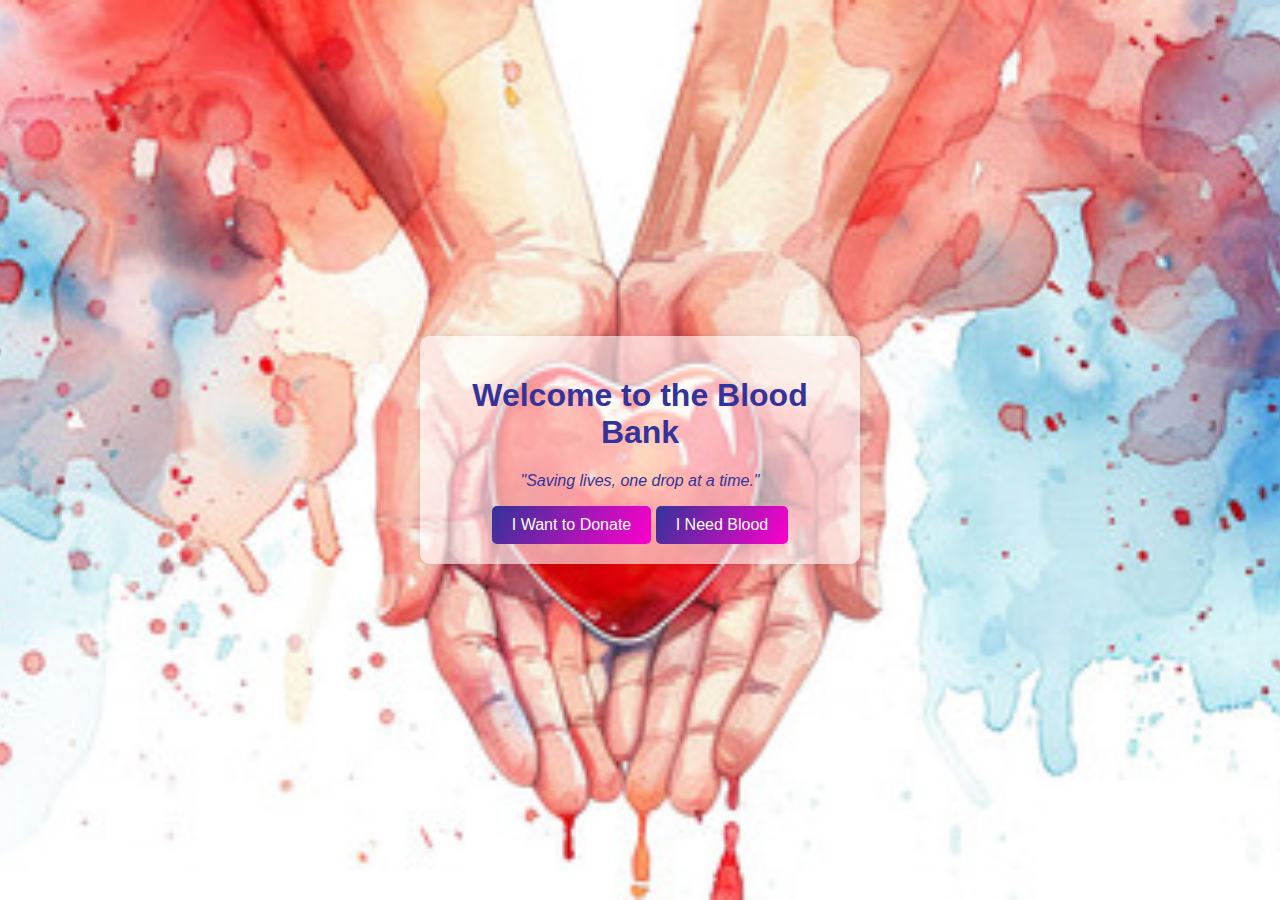
<file: Blood Bank/blood-bank.html>
<!DOCTYPE html>
<html lang="en">
<head>
    <meta charset="UTF-8">
    <meta name="viewport" content="width=device-width, initial-scale=1.0">
    <title>Blood Bank</title>
    <link rel="stylesheet" href="blood-bank.css">
</head>
<body>
    <!-- Welcome Page -->
    <div id="welcomePage" class="container">
        <h1>Welcome to the Blood Bank</h1>
        <p>"Saving lives, one drop at a time."</p>
        <button onclick="showDonorPage()">I Want to Donate</button>
        <button onclick="showReceiverPage()">I Need Blood</button>
    </div>

    <!-- Donor Page -->
    <div id="donorPage" class="container" style="display:none;">
        <h2>Donor Info</h2>
        <input type="text" id="donorName" placeholder="Your Name" />
        
        <!-- Blood Type Dropdown -->
        <select id="donorBloodType">
            <option value="" disabled selected>Your Blood Type &nbsp;&nbsp;&nbsp;&nbsp;&nbsp;&nbsp;&nbsp;&nbsp;&nbsp;&nbsp;&nbsp;&nbsp;&nbsp;&nbsp;&nbsp;&nbsp;&nbsp;&nbsp;&nbsp;&nbsp;&nbsp;&nbsp;&nbsp;&nbsp;&nbsp;&nbsp;&nbsp;&nbsp;&nbsp;&nbsp;&nbsp;&nbsp;&nbsp;&nbsp;&nbsp;&nbsp;&nbsp;&nbsp;&nbsp;&nbsp;⮟</option>
            <option value="A+">A+</option>
            <option value="A-">A-</option>
            <option value="B+">B+</option>
            <option value="B-">B-</option>
            <option value="O+">O+</option>
            <option value="O-">O-</option>
            <option value="AB+">AB+</option>
            <option value="AB-">AB-</option>
        </select>
        
        <input type="text" id="donorArea" placeholder="Your Area" />
        
        <!-- Contact field for 10 digit number -->
        <input type="tel" id="donorContact" placeholder="Your Contact Details (10 digits)" pattern="\d{10}" maxlength="10" />

        <button onclick="addDonor()">Add Donor</button>
        <button onclick="goBackToWelcome()">Go Back</button>
    </div>

    <!-- Receiver Page -->
    <div id="receiverPage" class="container" style="display:none;">
        <h2>Search for Donors</h2>
        <input type="text" id="receiverBloodType" placeholder="Blood Type (e.g. A+)" />
        <input type="text" id="receiverArea" placeholder="Area (e.g. New York)" />
        <button onclick="searchDonors()">Search Donors</button>
        <button onclick="goBackToWelcome()">Go Back</button>

        <h2>Available Donors:</h2>
        <table id="donorsTable">
            <thead>
                <tr>
                    <th>Name</th>
                    <th>Blood Type</th>
                    <th>Area</th>
                    <th>Contact</th>
                
                </tr>
            </thead>
            <tbody>
                <!-- Donor info will appear here -->
            </tbody>
        </table>
    </div>

    <script src="scripts.js"></script>
</body>
</html>
</file>
<file: Blood Bank/blood-bank.css>
/* General Body Styles */
body {
    font-family: Arial, sans-serif;
    background-image: url('images/2.jpg'); /* Replace with your image URL */
    background-size: cover;
    background-position: center;
    background-repeat: no-repeat;
    color: white;
    display: flex;
    justify-content:center;
    align-items: center;
    height: 100vh;
    margin: 0;
}

/* Container Styles */
.container {
    text-align: center;
    background-color: rgba(255, 255, 255, 0.6); /* Semi-transparent white background */
    padding: 20px;
    border-radius: 10px;
    box-shadow: 0 0 10px rgba(0, 0, 0, 0.1);
    width: 400px;
}

/* Header Styles */
h1, h2 {
    color: #333399; /* Red color for titles */
}

p {
    font-style: italic;
    color: #333399; /* Darker red for the quote */
}

/* Input and Select Styles */
input, select {
    padding: 8px;
    margin: 10px 0;
    width: 80%;
    border: 1px solid #333399 /* Dark red border for inputs */
    border-radius: 4px;
    background-color: #F5F5F5; /* Light grey background */
    color: #333; /* Dark text color for readability */
    font-size: 16px;
}

/* Styling for the Blood Type Dropdown */
select {
    appearance: none; /* Remove default dropdown arrow */
    -webkit-appearance: none; /* For Safari */
    -moz-appearance: none; /* For Firefox */
    padding: 8px 12px;
    margin: 10px 0;
    width: 84%; /* Same width as other inputs */
    border: 1px solid #333399; /* Dark red border */
    border-radius: 4px;
    background-color: #F5F5F5; /* Light grey background */
    color: #333; /* Dark text color */
    font-size: 16px;
    text-align: left;
    cursor: pointer;
    
    /* Adding a custom down arrow */
    background-image: url('https://upload.wikimedia.org/wikipedia/commons/thumb/a/a1/Down_triangle.svg/1024px-Down_triangle.svg.png');
    background-position: right 10px center; /* Position the arrow to the right */
    background-repeat: no-repeat;
    background-size: 12px; /* Adjust the size of the arrow */
}

/* Focus State for Input and Select Fields */
input:focus, select:focus {
    border-color: #D32F2F; /* Red border on focus */
    background-color: #f1f1f1; /* Light background when focused */
    outline: none; /* Remove default outline */
}

/* Button Styles */
button {
    padding: 10px 20px;
    background: linear-gradient(120deg,#333399,#FF00CC);
    color: white;
    border: none;
    border-radius: 5px;
    cursor: pointer;
    transition: background-color 0.3s;
    font-size: 16px;
}

button:hover {
    background: linear-gradient(120deg,#F2C0DD,#25092E);
}

/* Table Styles */
table {
    width: 100%;
    margin-top: 20px;
    border-collapse: collapse;
}

th, td {
    padding: 10px;
    text-align: left;
    border: 3px solid #25092E;
}

th {
    background: linear-gradient(120deg,#333399,#FF00CC);
    color: white;
}

/* Table Row Hover */
tbody tr:hover {
    background: #F2C0DD;
}

tbody td {
    color: #000; /* Dark text color */
    background: linear-gradient(120deg,#FFECAE,#F17141);
}
</file>
